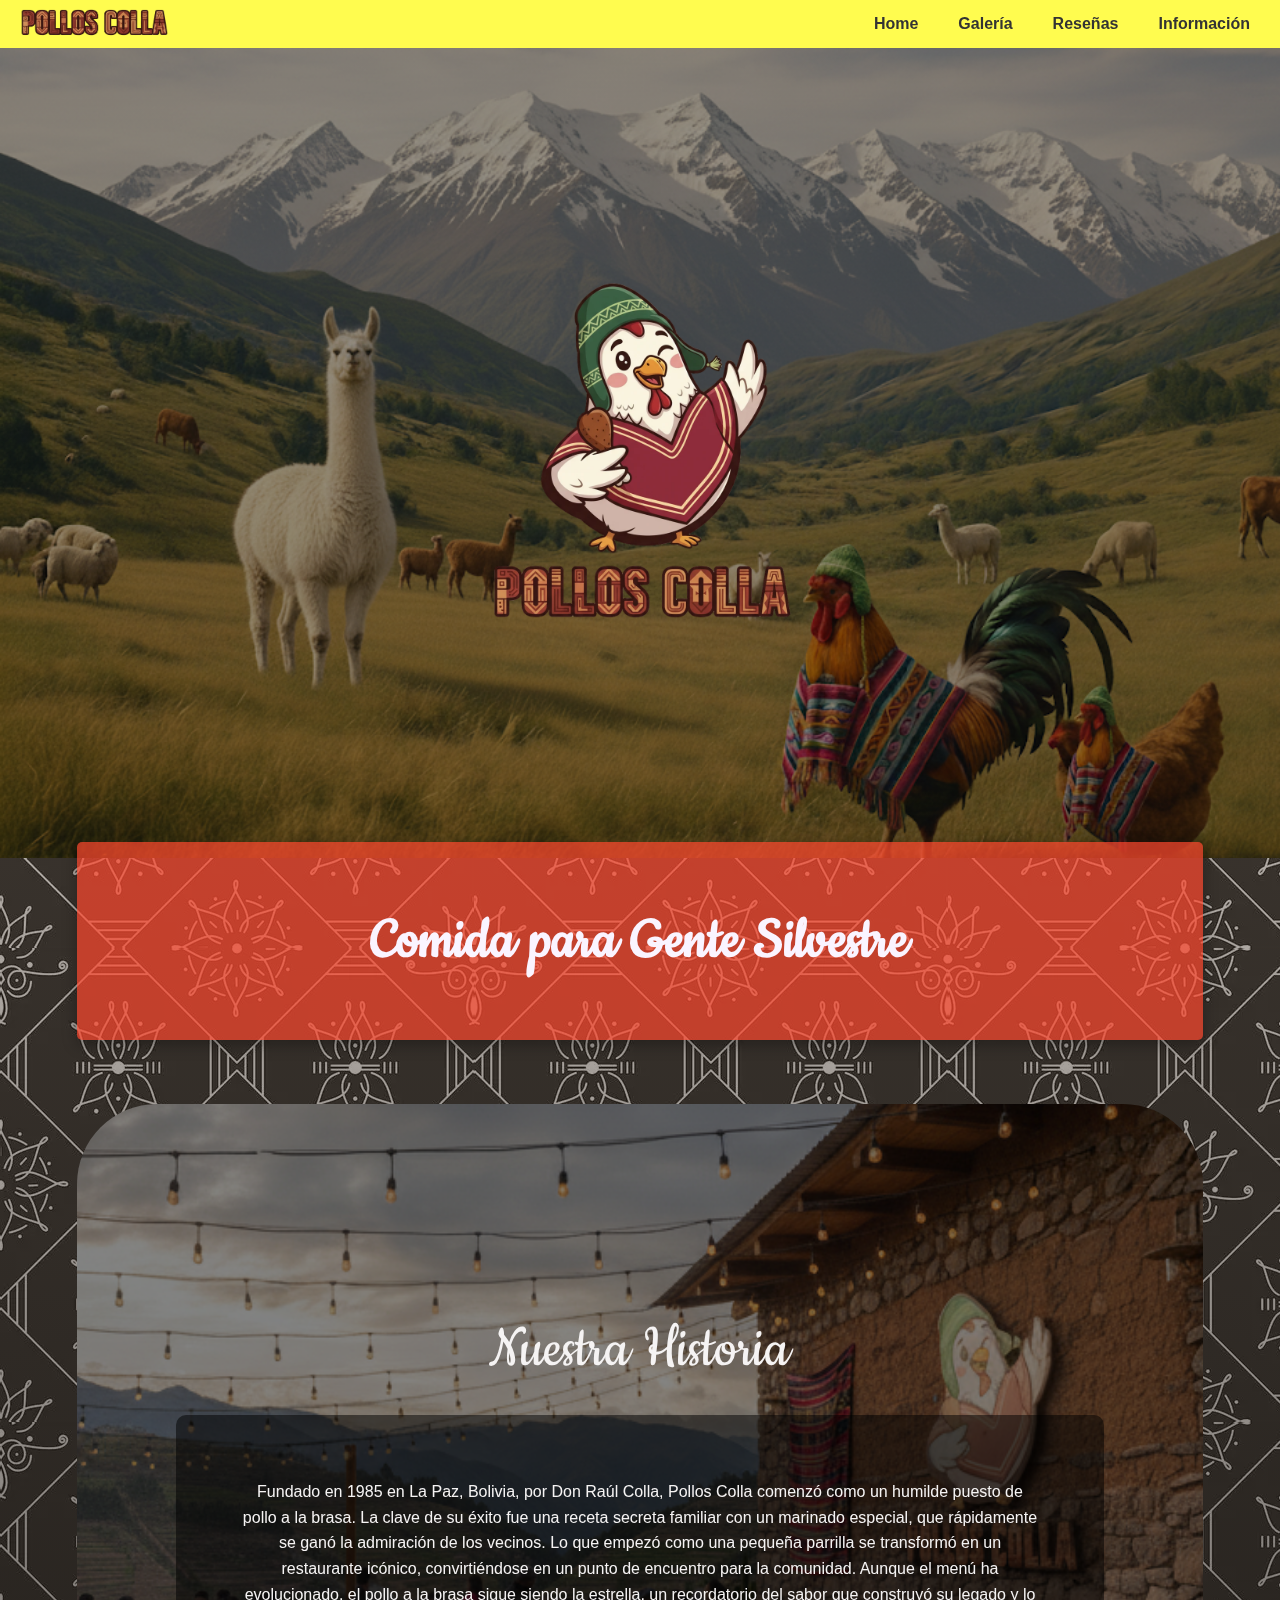
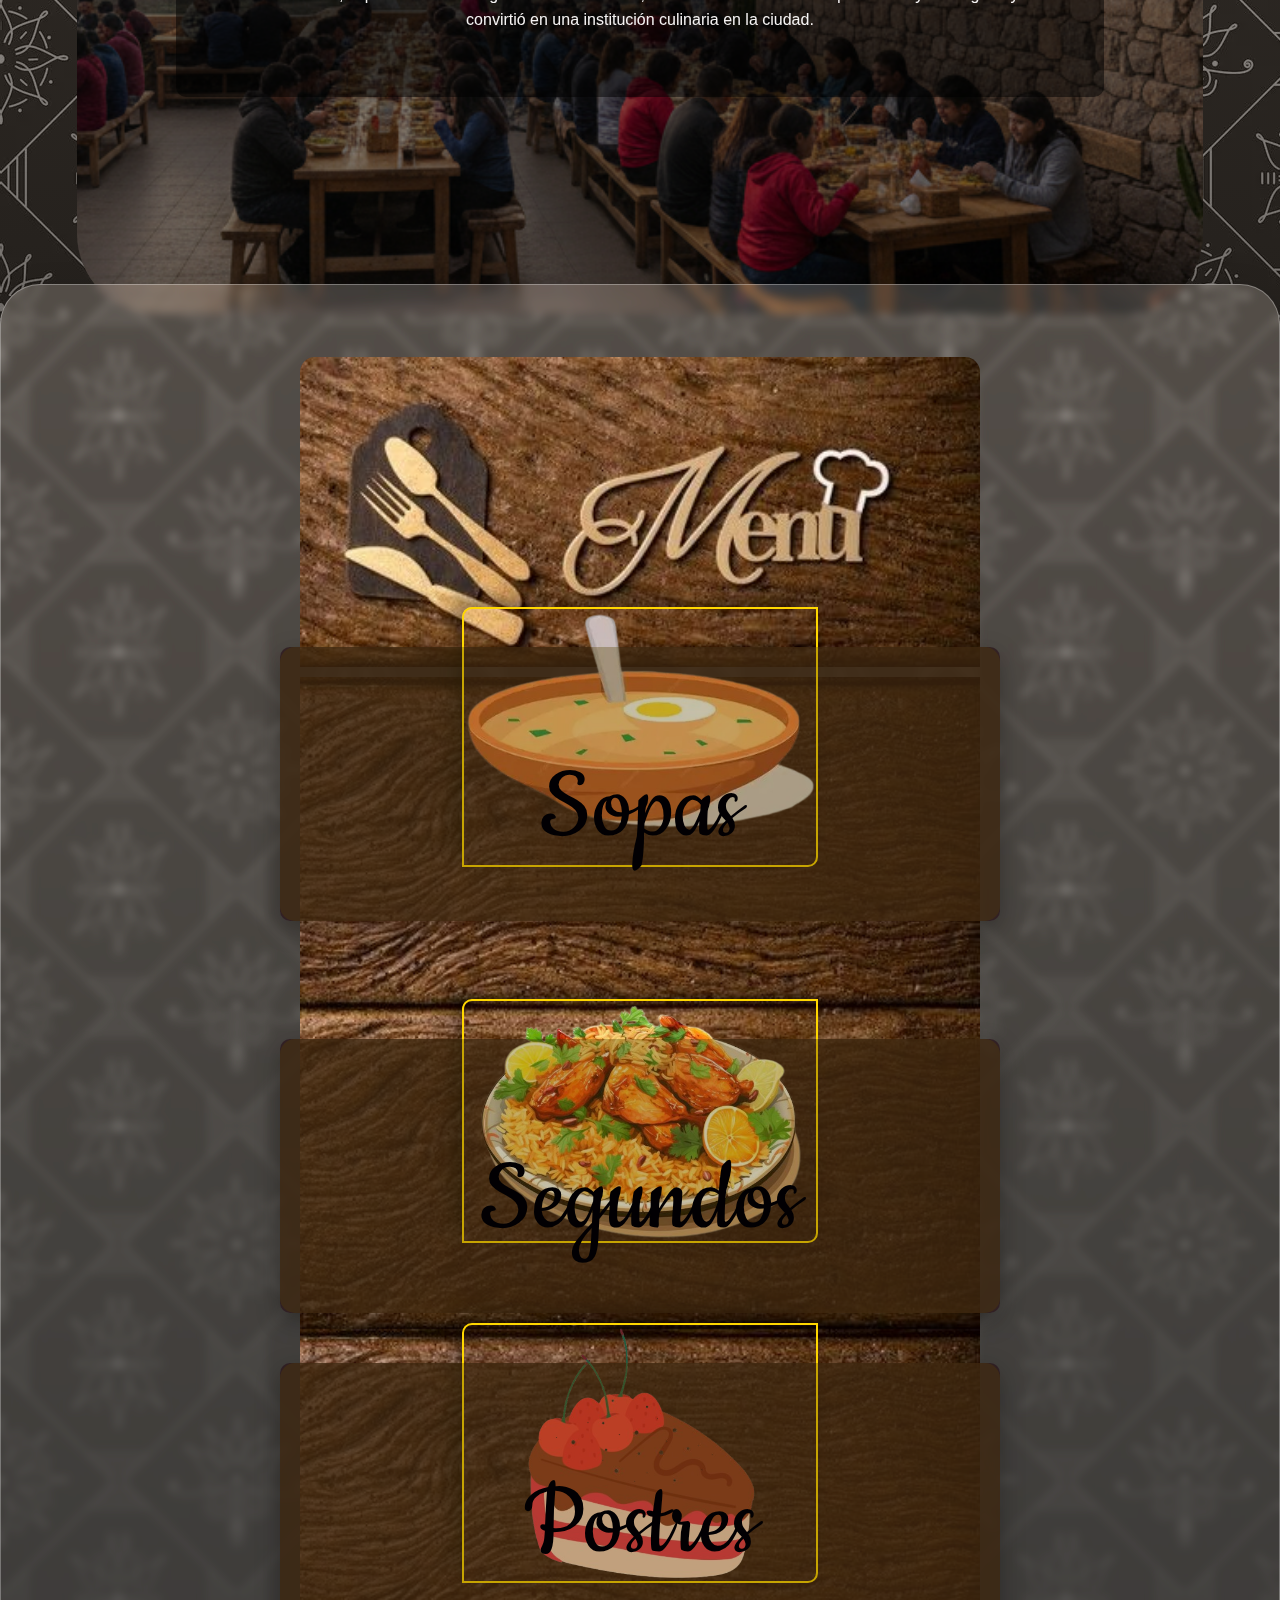
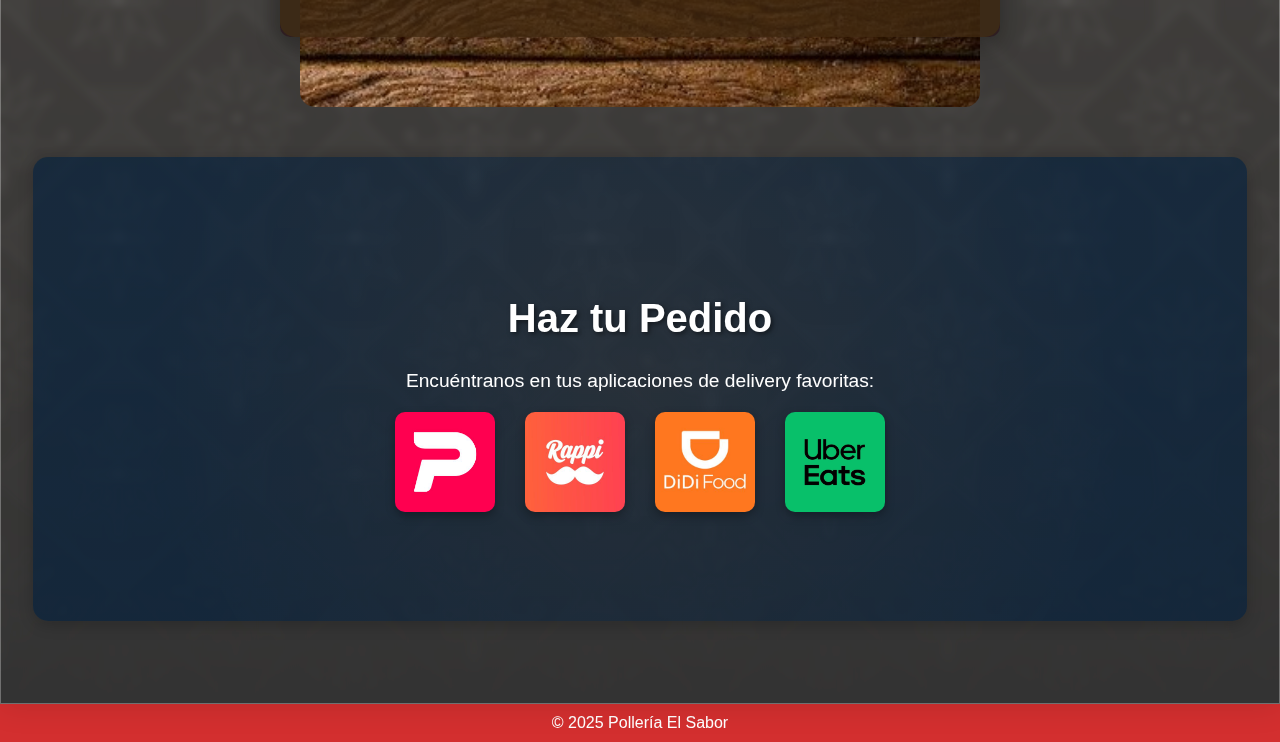
<file: index.html>
<!DOCTYPE html>
<html lang="es">
<head>
    <meta charset="UTF-8">
    <meta name="viewport" content="width=device-width, initial-scale=1.0">
    <title>Pollos Colla</title>
    <link rel="shortcut icon" href="recursos/craiyon_logocop.png" type="image/x-icon">
    <link rel="stylesheet" href="estilos/menu.css">
    <link rel="stylesheet" href="estilos/index.css">

    <link rel="preconnect" href="https://fonts.googleapis.com">
    <link rel="preconnect" href="https://fonts.gstatic.com" crossorigin>
    <link href="https://fonts.googleapis.com/css2?family=Cookie&family=Zen+Tokyo+Zoo&display=swap" rel="stylesheet">
</head>
<body>
    <nav>
        <a href="index.html">
            <img src="recursos/craiyon_logoletras.png" alt="Logo de tu Restaurante">
        </a>

        <div class="menu-toggle" id="mobile-menu">
            <span></span>
            <span></span>
            <span></span>
        </div>

        <ul class="nav-links">
            <li>
                <a href="index.html">Home</a>
                <ul class="subIndex">
                    <li><a href="#hero">Inicio</a></li>
                    <li><a href="#historia">Historia</a></li>
                    <li><a href="#menu">Comidas</a></li>
                    <li><a href="#pedidos">Pedidos</a></li>
                </ul>
            </li>
            <li>
                <a href="galeria.html">Galería</a>
                <ul class="subGaleria">
                    <li><a href="#videos">Videos</a></li>
                    <li><a href="#fotos">Fotos</a></li>
                </ul>
            </li>
            <li>
                <a href="resenias.html">Reseñas</a>
            </li>
            <li>
                <a href="informacion.html">Información</a>
                <ul class="subInfo">
                    <li><a href="#sobre-nosotros">Sobre Nosotros</a></li>
                    <li><a href="#socios">Socios</a></li>
                </ul>
            </li>
        </ul>
        <script>
            const menuToggle = document.getElementById('mobile-menu');
            const navLinks = document.querySelector('.nav-links');

            menuToggle.addEventListener('click', () => {
                navLinks.classList.toggle('active');
            });
        </script>
    </nav>

    <header>
        <section id="hero">
            <h1><img src="recursos/craiyon_logo.png" alt="Logo de tu Restaurante" loading="lazy"></h1>
        </section>
        
        <div id="eslogan">
            <p>Comida para Gente Silvestre</p>
        </div>

        <section id="historia">
            <h2>Nuestra Historia</h2>
            <p>
                Fundado en 1985 en La Paz, Bolivia, por Don Raúl Colla, Pollos Colla comenzó como un humilde puesto de pollo a la brasa. La clave de su éxito fue una receta secreta familiar con un marinado especial, que rápidamente se ganó la admiración de los vecinos.
Lo que empezó como una pequeña parrilla se transformó en un restaurante icónico, convirtiéndose en un punto de encuentro para la comunidad. Aunque el menú ha evolucionado, el pollo a la brasa sigue siendo la estrella, un recordatorio del sabor que construyó su legado y lo convirtió en una institución culinaria en la ciudad.
            </p>
        </section>
    </header>

    <main>
        <section id="menu">
        
        <article id="sopas">
            <div class="iconContainer" id="sopas-icon"></div>
            <h3>Sopas</h3>
            <ul>
                <li>
                    <div>
                        <h4>Sopa de Tomate Asado</h4>
                        <img src="recursos/sopas/tomatosoup.jpg" alt="Sopa de Tomate Asado">
                    </div>
                    <div class="info-container">
                        <ol>
                            <li>Tomates asados</li>
                            <li>Albahaca fresca</li>
                            <li>Caldo de verduras</li>
                            <li>Crema de leche (opcional)</li>
                        </ol>
                        <p>Deliciosa sopa de tomate con albahaca y un toque de crema.</p>
                    </div>
                </li>
                
                <li>
                    <div>
                        <h4>Crema de Champiñones</h4>
                        <img src="recursos/sopas/champinon.jpg" alt="Crema de Champiñones">
                    </div>
                    <div class="info-container">
                        <ol>
                            <li>Champiñones frescos</li>
                            <li>Cebolla y ajo</li>
                            <li>Mantequilla y harina (roux)</li>
                            <li>Crema de leche</li>
                        </ol>
                        <p>Clásica crema de champiñones con un aroma irresistible.</p>
                    </div>
                </li>
                
                <li>
                    <div>
                        <h4>Sopa de Lentejas</h4>
                        <img src="recursos/sopas/sopalentejas.jpg" alt="Sopa de Lentejas">
                    </div>
                    <div class="info-container">
                        <ol>
                            <li>Lentejas</li>
                            <li>Zanahoria, papa y apio</li>
                            <li>Panceta o chorizo (opcional)</li>
                            <li>Caldo de pollo o verduras</li>
                        </ol>
                        <p>Sopa de lentejas sustanciosa con verduras de temporada.</p>
                    </div>
                </li>
                
                <li>
                    <div>
                        <h4>Caldo de Pollo con Fideos</h4>
                        <img src="recursos/sopas/sopas.jpg" alt="Caldo de Pollo con Fideos">
                    </div>
                    <div class="info-container">
                        <ol>
                            <li>Pollo desmenuzado</li>
                            <li>Fideos finos</li>
                            <li>Zanahoria y apio</li>
                            <li>Caldo de pollo concentrado</li>
                        </ol>
                        <p>Reconfortante caldo de pollo casero con trozos de pollo y fideos.</p>
                    </div>
                </li>
            </ul>
        </article>

    ---
        
        <article id="segundos">
            <div class="iconContainer" id="segundos-icon"></div>
            <h3>Segundos</h3>
            <ul>
                <li>
                    <div>
                        <h4>Pollo a la Parrilla</h4>
                        <img src="recursos/segundos/pollohorno.jpg" alt="Pollo a la Parrilla">
                    </div>
                    <div class="info-container">
                        <ol>
                            <li>Pechuga de pollo</li>
                            <li>Aceite de oliva</li>
                            <li>Hierbas frescas (romero, tomillo)</li>
                            <li>Limón</li>
                        </ol>
                        <p>Jugoso pollo marinado, asado a la perfección con hierbas frescas.</p>
                    </div>
                </li>
                
                <li>
                    <div>
                        <h4>Salmón al Horno</h4>
                        <img src="recursos/segundos/salmonhorno.jpg" alt="Salmón al Horno">
                    </div>
                    <div class="info-container">
                        <ol>
                            <li>Filete de salmón fresco</li>
                            <li>Espárragos</li>
                            <li>Rodajas de limón</li>
                            <li>Eneldo</li>
                        </ol>
                        <p>Filete de salmón fresco horneado con espárragos y limón.</p>
                    </div>
                </li>
                
                <li>
                    <div>
                        <h4>Costillas de Cerdo BBQ</h4>
                        <img src="recursos/segundos/costillas.jpg" alt="Costillas de Cerdo BBQ">
                    </div>
                    <div class="info-container">
                        <ol>
                            <li>Costillas de cerdo</li>
                            <li>Salsa BBQ casera (tomate, vinagre, azúcar morena)</li>
                            <li>Mostaza</li>
                            <li>Pimienta negra</li>
                        </ol>
                        <p>Costillas de cerdo lentamente cocinadas con salsa BBQ casera.</p>
                    </div>
                </li>
                
                <li>
                    <div>
                        <h4>Lomo Saltado</h4>
                        <img src="recursos/segundos/lomosaltado.jpg" alt="Lomo Saltado">
                    </div>
                    <div class="info-container">
                        <ol>
                            <li>Lomo de res en tiras</li>
                            <li>Cebolla roja y tomate</li>
                            <li>Ají amarillo</li>
                            <li>Salsa de soya y vinagre</li>
                        </ol>
                        <p>Clásico plato peruano de lomo de res salteado con cebolla y tomate.</p>
                    </div>
                </li>
                
                <li>
                    <div>
                        <h4>Pasta Carbonara</h4>
                        <img src="recursos/segundos/pastacarbonara.jpg" alt="Pasta Carbonara">
                    </div>
                    <div class="info-container">
                        <ol>
                            <li>Pasta larga (ej. Spaghetti)</li>
                            <li>Huevo y queso Parmesano/Pecorino</li>
                            <li>Panceta (Guanciale tradicionalmente)</li>
                            <li>Pimienta negra recién molida</li>
                        </ol>
                        <p>Pasta cremosa con huevo, panceta crujiente y queso parmesano.</p>
                    </div>
                </li>
                
                <li>
                    <div>
                        <h4>Tacos de Carne Asada</h4>
                        <img src="recursos/segundos/tacos.jpg" alt="Tacos de Carne Asada">
                    </div>
                    <div class="info-container">
                        <ol>
                            <li>Tortilla de maíz</li>
                            <li>Carne asada marinada</li>
                            <li>Cebolla blanca y cilantro</li>
                            <li>Salsa picante (al gusto)</li>
                        </ol>
                        <p>Tres tacos de tortilla de maíz con carne asada, cebolla y cilantro.</p>
                    </div>
                </li>
                
                <li>
                    <div>
                        <h4>Risotto de Champiñones</h4>
                        <img src="recursos/segundos/risotochampinon.jpg" alt="Risotto de Champiñones">
                    </div>
                    <div class="info-container">
                        <ol>
                            <li>Arroz Arborio o Carnaroli</li>
                            <li>Hongos silvestres</li>
                            <li>Vino blanco</li>
                            <li>Caldo y queso Parmesano</li>
                        </ol>
                        <p>Risotto cremoso preparado con una selección de hongos silvestres.</p>
                    </div>
                </li>
                
                <li>
                    <div>
                        <h4>Hamburguesa Clásica</h4>
                        <img src="recursos/segundos/hamburguesa.jpg" alt="Hamburguesa Clásica">
                    </div>
                    <div class="info-container">
                        <ol>
                            <li>Carne de res (patty)</li>
                            <li>Pan de hamburguesa</li>
                            <li>Lechuga, tomate, cebolla</li>
                            <li>Queso Cheddar</li>
                        </ol>
                        <p>Hamburguesa de carne, lechuga, tomate y queso, servida con papas fritas.</p>
                    </div>
                </li>
            </ul>
        </article>


        <article id="postres">
            <div class="iconContainer" id="postres-icon"></div>
            <h3>Postres</h3>
            <ul>
                <li>
                    <div>
                        <h4>Tarta de Manzana</h4>
                        <img src="recursos/postres/tarta.jpg" alt="Tarta de Manzana">
                    </div>
                    <div class="info-container">
                        <ol>
                            <li>Manzanas (Granny Smith o similar)</li>
                            <li>Masa de hojaldre o quebrada</li>
                            <li>Canela y nuez moscada</li>
                            <li>Azúcar morena</li>
                        </ol>
                        <p>Tarta casera con manzanas caramelizadas y una capa crujiente.</p>
                    </div>
                </li>
                
                <li>
                    <div>
                        <h4>Mousse de Chocolate</h4>
                        <img src="recursos/postres/mousse.jpg" alt="Mousse de Chocolate">
                    </div>
                    <div class="info-container">
                        <ol>
                            <li>Chocolate amargo (alto porcentaje de cacao)</li>
                            <li>Huevos</li>
                            <li>Mantequilla</li>
                            <li>Crema de leche batida</li>
                        </ol>
                        <p>Ligero y cremoso mousse de chocolate amargo, perfecto para los amantes del cacao.</p>
                    </div>
                </li>
                
                <li>
                    <div>
                        <h4>Cheesecake de Frutos Rojos</h4>
                        <img src="recursos/postres/cheescake.jpg" alt="Cheesecake de Frutos Rojos">
                    </div>
                    <div class="info-container">
                        <ol>
                            <li>Queso crema</li>
                            <li>Base de galleta (Graham o similar)</li>
                            <li>Mermelada o Coulis de frutos rojos</li>
                            <li>Azúcar y vainilla</li>
                        </ol>
                        <p>Cheesecake suave con coulis de frutos rojos.</p>
                    </div>
                </li>
                
                <li>
                    <div>
                        <h4>Tiramisú</h4>
                        <img src="recursos/postres/tiramisu.jpg" alt="Tiramisú">
                    </div>
                    <div class="info-container">
                        <ol>
                            <li>Queso Mascarpone</li>
                            <li>Bizcochos de soletilla</li>
                            <li>Café fuerte</li>
                            <li>Cacao en polvo y licor (ej. Marsala, ron)</li>
                        </ol>
                        <p>Clásico postre italiano con capas de bizcochos de soletilla, café y mascarpone.</p>
                    </div>
                </li>
                
                <li>
                    <div>
                        <h4>Helado de Vainilla</h4>
                        <img src="recursos/postres/helado.jpg" alt="Helado de Vainilla">
                    </div>
                    <div class="info-container">
                        <ol>
                            <li>Crema de leche</li>
                            <li>Vainas de vainilla natural o extracto</li>
                            <li>Azúcar</li>
                            <li>Yemas de huevo (opcional)</li>
                        </ol>
                        <p>Helado cremoso de vainilla, ideal para acompañar otros postres o solo.</p>
                    </div>
                </li>
                
                <li>
                    <div>
                        <h4>Brownie con Nuez</h4>
                        <img src="recursos/postres/brownie.jpg" alt="Brownie con Nuez">
                    </div>
                    <div class="info-container">
                        <ol>
                            <li>Chocolate negro</li>
                            <li>Nueces picadas</li>
                            <li>Mantequilla y azúcar</li>
                            <li>Huevos y harina</li>
                        </ol>
                        <p>Brownie de chocolate caliente con trozos de nuez y un centro suave.</p>
                    </div>
                </li>
                
                <li>
                    <div>
                        <h4>Panna Cotta de Vainilla</h4>
                        <img src="recursos/postres/panna.jpg" alt="Panna Cotta de Vainilla">
                    </div>
                    <div class="info-container">
                        <ol>
                            <li>Crema de leche</li>
                            <li>Azúcar y vainilla</li>
                            <li>Gelatina sin sabor</li>
                            <li>Caramelo líquido (para decorar)</li>
                        </ol>
                        <p>Postre italiano sedoso, con sabor a vainilla y un toque de caramelo.</p>
                    </div>
                </li>
                
                <li>
                    <div>
                        <h4>Crepas de Dulce de Leche</h4>
                        <img src="recursos/postres/crepas.jpg" alt="Crepas de Dulce de Leche">
                    </div>
                    <div class="info-container">
                        <ol>
                            <li>Harina, leche, huevo (para la crepa)</li>
                            <li>Mantequilla</li>
                            <li>Dulce de leche</li>
                            <li>Azúcar glass (para espolvorear)</li>
                        </ol>
                        <p>Finas crepas rellenas de dulce de leche, perfectas para un final dulce.</p>
                    </div>
                </li>
            </ul>
        </article>
    </section>
        
        <section id="pedidos">
            <h2>Haz tu Pedido</h2>
            <p>Encuéntranos en tus aplicaciones de delivery favoritas:</p>
            <ul>
                <li><a href="URL_UBEREATS" target="_blank"><img src="/recursos/pedidos-ya.jpg" alt="Logo de Pedidos Ya"></a></li>
                <li><a href="URL_RAPPI" target="_blank"><img src="/recursos/rappi.jpg" alt="Logo de Rappi"></a></li>
                <li><a href="URL_DIDIFOOD" target="_blank"><img src="/recursos/didi-food.jpg" alt="Logo de Didi Food"></a></li>
                <li><a href="URL_DIDIFOOD" target="_blank"><img src="/recursos/uber-eats.jpg" alt="Logo de Uber Eats"></a></li>
            </ul>
        </section>
    </main>
    <footer>
    © 2025 Pollería El Sabor
  </footer>
    <script src="/componentes/index.js"></script>
</body>
</html>
</file>
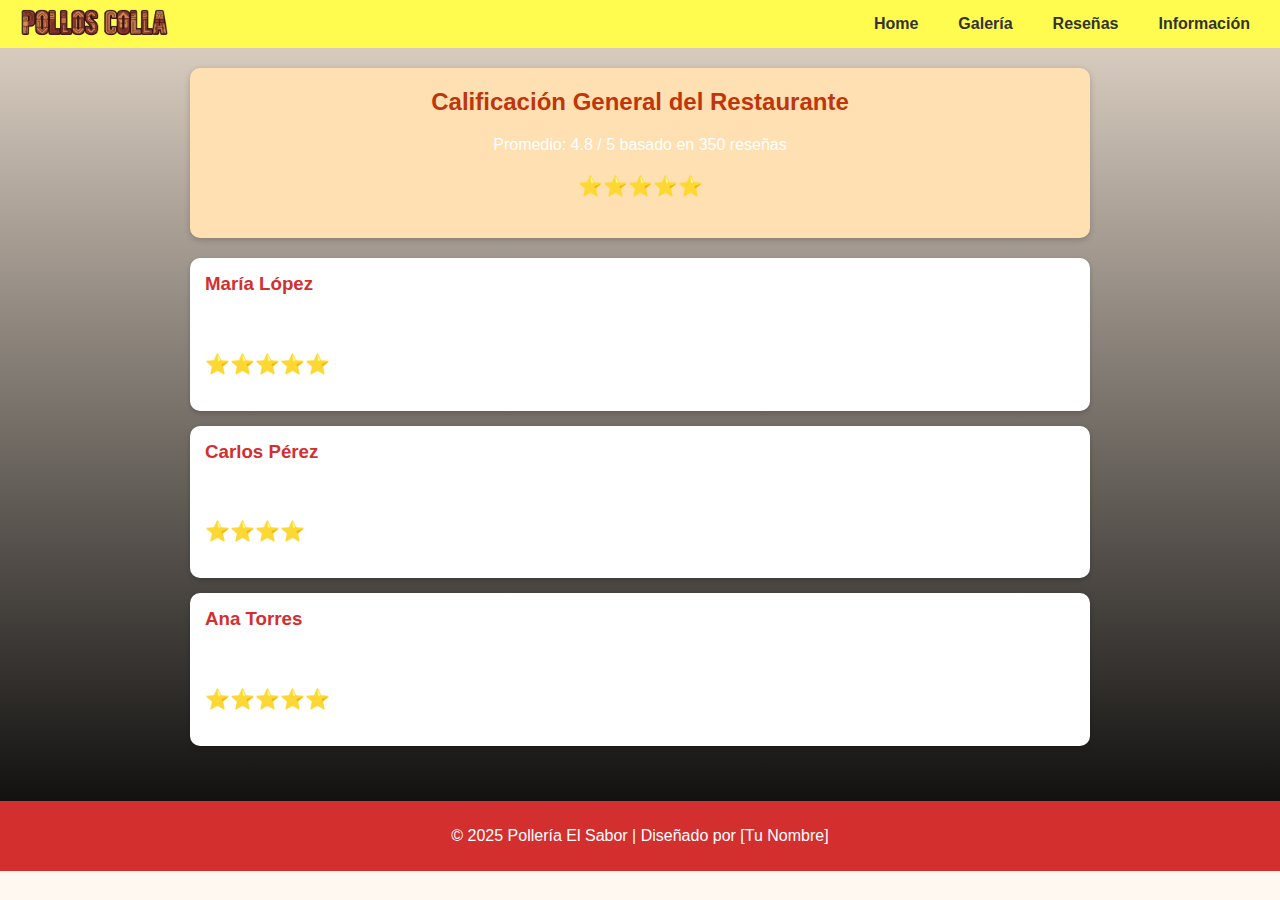
<file: resenias.html>
<!DOCTYPE html>
<html lang="es">
<head>
    <meta charset="UTF-8">
    <meta name="viewport" content="width=device-width, initial-scale=1.0">
    <title>Reseñas - Pollería El Sabor</title>
    <link rel="stylesheet" href="estilos/menu.css">
    <link rel="stylesheet" href="estilos/reseñas.css">
</head>
<body>
    <header>
        <nav>
            <a href="index.html">
                <img src="recursos/craiyon_logoletras.png" alt="Logo de tu Restaurante">
            </a>

            <div class="menu-toggle" id="mobile-menu">
                <span></span>
                <span></span>
                <span></span>
            </div>

            <ul class="nav-links">
                <li>
                    <a href="index.html">Home</a>
                    <ul class="subIndex">
                        <li><a href="#hero">Inicio</a></li>
                        <li><a href="#historia">Historia</a></li>
                        <li><a href="#menu">Comidas</a></li>
                        <li><a href="#pedidos">Pedidos</a></li>
                    </ul>
                </li>
                <li>
                    <a href="galeria.html">Galería</a>
                    <ul class="subGaleria">
                        <li><a href="#videos">Videos</a></li>
                        <li><a href="#fotos">Fotos</a></li>
                    </ul>
                </li>
                <li>
                    <a href="resenias.html">Reseñas</a>
                </li>
                <li>
                    <a href="informacion.html">Información</a>
                    <ul class="subInfo">
                        <li><a href="#sobre-nosotros">Sobre Nosotros</a></li>
                        <li><a href="#socios">Socios</a></li>
                    </ul>
                </li>
            </ul>
            <script>
                const menuToggle = document.getElementById('mobile-menu');
                const navLinks = document.querySelector('.nav-links');

                menuToggle.addEventListener('click', () => {
                    navLinks.classList.toggle('active');
                });
            </script>
        </nav>
    </header>

    <div class="container">
        <!-- Reseña general -->
        <div class="general-review">
            <h2>Calificación General del Restaurante</h2>
            <p>Promedio: 4.8 / 5 basado en 350 reseñas</p>
            <p class="stars">⭐⭐⭐⭐⭐</p>
        </div>

        <!-- Reseñas individuales -->
        <div class="review">
            <h3>María López</h3>
            <p>El mejor pollo a la brasa que he probado, crujiente y jugoso. ¡Recomendado al 100%!</p>
            <p class="stars">⭐⭐⭐⭐⭐</p>
        </div>

        <div class="review">
            <h3>Carlos Pérez</h3>
            <p>Muy buena atención, las papas estaban un poco frías pero el sabor del pollo excelente.</p>
            <p class="stars">⭐⭐⭐⭐</p>
        </div>

        <div class="review">
            <h3>Ana Torres</h3>
            <p>Me encantó la salsa especial, le da un toque único al pollo. Volveré sin duda.</p>
            <p class="stars">⭐⭐⭐⭐⭐</p>
        </div>
    </div>

    <footer>
        <p>© 2025 Pollería El Sabor | Diseñado por [Tu Nombre]</p>
    </footer>
</body>
</html>
</file>
<file: estilos/menu.css>
body {
    /* background-color: #383025; */
    /* background: linear-gradient(rgba(228, 192, 125, 0.356), rgba(46, 82, 67, 0.226)), url(/recursos/patronweb.webp); */
    background: linear-gradient(rgba(139, 106, 74, 0.233), black), url(/recursos/patronweb.webp);
    margin: 0;
    font-family: sans-serif;
    color: #fff;
    width: 100vw;
}
/* -------------------- Estilos del menú de navegación -------------------- */
nav {
    display: flex;
    justify-content: space-between;
    align-items: center;
    background: rgb(255, 252, 79);
    /* background-color:#d32f2f;  */
    padding: 5px 20px;
    position: sticky;
    top: 0;
    z-index: 1000;
}

nav a img {
    height: 2em;
}

nav ul {
    list-style: none;
    margin: 0;
    padding: 0;
    display: flex;
    gap: 20px;
}
nav ul li {
    position: relative;
}

nav ul a {
    text-decoration: none;
    color: #333;
    font-weight: bold;
    padding: 10px;
    display: block;
}

/* -------------------- Lógica para los submenús ocultos -------------------- */

nav ul ul {
    position: absolute;
    top: 100%;
    left: 0;
    display: none;
    flex-direction: row;
    background-color: #fff;
    border: 1px solid #ddd;
    box-shadow: 0px 8px 16px rgba(0,0,0,0.1);
    z-index: 1000;
    width: max-content;
}

nav ul li:hover > ul {
    display: flex;
}

nav ul ul li {
    padding: 0;
}


/* -------------------- Lógica Responsiva para Móviles -------------------- */

.menu-toggle {
    display: none;
    flex-direction: column;
    justify-content: space-around;
    width: 30px;
    height: 30px;
    cursor: pointer;
}

.menu-toggle span {
    display: block;
    width: 100%;
    height: 3px;
    background-color: #333;
    transition: all 0.3s ease-in-out;
}

@media (max-width: 768px) {
    nav {
        flex-direction: row;
        justify-content: space-between;
    }

    nav ul ul {
        flex-direction: column;
    }
    .menu-toggle {
        display: flex;
    }

    .nav-links {
        display: none;
        flex-direction: column;
        width: 100%;
        position: absolute;
        top: 45px;
        left: 0;
        background: rgb(255, 252, 79);
        z-index: 999;
    }
    
    .nav-links.active {
        display: flex;
    }

    .nav-links li {
        text-align: center;
        width: 100%;
    }

    .nav-links ul {
        display: none;
        position: static;
        width: 100%;
        box-shadow: none;
        border: none;
    }

}
</file>
<file: estilos/index.css>
header {
    display: flex;
    flex-direction: column;
    align-items: center;
    justify-content: center;
    width: 100vw;
}
/* hero seccion */
#hero {
    position: relative;
    height: 90vh;
    width: 100vw;
    display: flex;
    justify-content: center;
    align-items: center;
    /* border-top-left-radius: 80px;
    border-top-right-radius: 80px;
    border-bottom-left-radius: 80px;
    border-bottom-right-radius: 80px; */
    background: linear-gradient(rgba(0, 0, 0, 0.404)), url('/recursos/fondopollos.jpg');
    background-size: cover;
    background-position: center;
    overflow: hidden;
}

#hero h1 {
    z-index: 2;
    margin-bottom: 20px;
    display: flex;
    justify-content: center;
    align-items: center;
}

#hero h1 img {
    height: 25rem;
}
/* eslogan */
#eslogan {
    position: relative;
    margin-top: -80px;
    padding: 0 20px;
    min-height: 5rem;
    width: 88vw;
    text-align: center;
    background-color: transparent;
    z-index: 10;
}

#eslogan p {
    font-family: "Cookie", cursive;
    font-weight: 400;
    font-style: normal;
    font-size: 4rem;
    font-weight: bold;
    color: #faf4ff;
    z-index: 12;
    position: relative;
    /* backdrop-filter: blur(10px) saturate(180%); */
    background-color: rgba(255, 71, 46, 0.7);
    padding: 4rem 2.5rem;
    border-radius: 5px;
    box-shadow: 0 5px 15px rgba(0, 0, 0, 0.3);
}

/* historia seccion */
#historia {
    position: relative;
    display: flex;
    flex-direction: column;
    justify-content: center;
    align-items: center;
    text-align: center;
    color: #f5f3f3;
    background:linear-gradient(rgba(0, 0, 0, 0.479)), url('/recursos/exterior.jpg');
    background-size: cover;
    background-position: bottom right;
    border-top-left-radius: 80px;
    border-top-right-radius: 80px;
    border-bottom-left-radius: 80px;
    border-bottom-right-radius: 80px;
    overflow: hidden;
    height: 90vh;
    width: 88%;
}
#historia h2 {
    font-family: "Cookie", cursive;
    font-weight: 500;
    font-style: normal;
    font-size: 4rem;
    margin: 10px 0;
}
#historia p {
    width: 80%;
    background-color: rgba(0, 0, 0, 0.5);
    padding: 4em;
    border-radius: 10px;
    max-width: 800px;
    z-index: 2;
    position: relative;
    margin-top: 20px;
    line-height: 1.6;
}

/* main------menu comidas y pedidos */
main {
    backdrop-filter: blur(5px) saturate(180%);
    background-color: rgba(255, 255, 255, 0.2);
    border-radius: 40px 40px 0 0;
    box-shadow: 0 4px 30px rgba(0, 0, 0, 0.1);
    border: 1px solid rgba(255, 255, 255, 0.3);
    padding: 2rem;
    margin-top: -30px;
    position: relative;
    z-index: 10;
}

/* menu de comidas */
/* #menu {
    background: url(/recursos/menufondo/1758509783663.jpg);
    background-color: #022d5898;
    background-repeat: no-repeat;
    background-size: cover;
    background-position: top;
    border-radius: 15px;
    padding: 20px;
    margin: 40px auto;
    width: 50vw;
    max-width: 800px;
    color: white;
    padding-top: 12rem;
} */

/* --- Estilos del Contenedor Principal --- */
#menu {
    position: relative;
    background: none; 
    background-repeat: initial; 
    background-size: initial;
    background-position: initial; 
    border-radius: 15px;
    padding: 20px;
    margin: 40px auto;
    width: 50vw;
    max-width: 800px;
    color: white;
    padding-top: 15rem;
    min-height: 100vh; 
}

/* --- Fondo de Encabezado (Cabeza Estática) --- */
#menu::before {
    content: "";
    position: absolute;
    top: 0;
    left: 0;
    right: 0;
    height: 20rem;
    background: url(/recursos/menufondo/menuHead.jpg) no-repeat top center;
    background-size: 100% auto;
    border-top-left-radius: 15px;
    border-top-right-radius: 15px;
    z-index: 0; 
}


/* --- Fondo de Cuerpo (Cuerpo Repetible y Desplegable) --- */
#menu::after {
    content: "";
    position: absolute;
    top: 10rem; /* Debe coincidir con la altura del fondo del encabezado */
    left: 0;
    right: 0;
    bottom: 0;
    margin-top: 160px;
    background: url(/recursos/menufondo/menuBody.jpg) repeat-y;
    background-size: contain; 
    z-index: 0;
    border-bottom-left-radius: 15px;
    border-bottom-right-radius: 15px;
}

/* --- Capa de Color (Opacity Overlay) --- */
#menu > *::before { /* He reutilizado el pseudo-elemento original para el overlay, ajustando el selector */
    content: "";
    position: absolute;
    top: 0;
    left: 0;
    right: 0;
    bottom: 0;
    background-color: rgba(88, 68, 2, 0.342);
    border-radius: 15px;
    z-index: 1;
}

/* --- Asegurar que el contenido esté por encima --- */
#menu > * {
    position: relative;
    z-index: 2;
}
/*    ------------------------------------      */
/* #menu h2 {
    font-family: "Zen Tokyo Zoo", system-ui;
    font-weight: 400;
    font-style: normal;
    text-align: center;
    color: rgb(255, 197, 90);
    font-size: 4rem;
    margin: 50px -40px;
    text-shadow: 
        1px 1px 0 #000, 
        2px 2px 0 #000, 
        3px 3px 0 #000, 
        4px 4px 0 #000, 
        5px 5px 0 #000, 
        6px 6px 0 #000, 
        8px 8px 0 #000000a9, 
        10px 10px 0 #0000005d, 
        12px 12px 0 #00000049, 
        15px 15px 0 #00000042;
} */

/* #menu article {
    background-color: rgba(255, 247, 250, 0.692);
    color: #333;
    padding: 50px 30px;
    border-radius: 10px;
    margin: 50px -40px;
    box-shadow: 0 8px 25px rgba(0, 0, 0, 0.3);
    transition: transform 0.4s cubic-bezier(0.25, 0.8, 0.25, 1), box-shadow 0.4s cubic-bezier(0.25, 0.8, 0.25, 1);
} */

#menu article h3 {
    cursor: pointer;
    color: #001f3f;
    font-size: 1.8em;
}
#menu article ul {
    list-style: none;
    padding: 0;
    margin: 20px 0 0;
    display: none;
    flex-direction: column;
    gap: 25px; /* Aumenta el espacio entre los platos */
}

#menu article ul li {
    display: flex;
    align-items: flex-end;
    gap: 20px;
    padding-bottom: 20px;
    border-bottom: 2px solid gold;
}
/* --- Estilos para el nuevo contenedor de información (agrupa UL y P) --- */

#menu article ul li:last-child {
    border-bottom: none;
}

#menu article ul li img {
    width: 11rem;
    height: 10rem;
    object-fit: cover;
    border-radius: 8px;
    box-shadow: 0 4px 8px rgba(0, 0, 0, 0.1);
}

/* --- Estilos para las listas de ingredientes --- */
/* #menu article ul li > ul {
    display: block !important; 
    list-style: disc;
    padding: 0 0 0 20px;
    margin: 10px 0 0 0;
    flex-direction: initial; 
    gap: initial;
    background-color: transparent; 
} */

/* #menu article ul li > ul li {
    display: list-item; 
    align-items: initial;
    gap: initial;
    border-bottom: none; 
    padding: 2px 0; 
    font-size: 0.9em;
    color: #555;
}

#menu article ul li > ul li:last-child {
    border-bottom: none;
} */

/* Contenedor del texto (h4 y p) */
/* #menu article ul li .text-container {
    display: flex;
    flex-direction: column;
} */

/* Título del plato */
#menu article ul li h4 {
    font-family: "Zen Tokyo Zoo", system-ui;
    font-weight: 400;
    font-style: normal;
    margin: 0;
    font-size: 1.8em;
    color: #bedb8b;
}

/* Descripción del plato */
#menu article ul li p {
    margin: 5px 0 0;
    font-size: 1.3em;
    color: #f0e8e8;
}

/* Opcional: Estilo para la lista desplegada (activada con JS) */
#menu article ul.active {
    display: flex;
}

#menu article ul li .info-container{
    display: flex;
    flex-direction: column;
    color: #bedb8b;
}
/* #menu article .info-container ol{
    list-style:disc;
} */

#menu article ol li {
    border-bottom: 0;
}

#menu article {
    background-color: rgba(41, 17, 25, 0.692);
    color: #333;
    cursor: pointer;
    padding: 50px 30px;
    border-radius: 10px;
    margin: 50px -40px;
    box-shadow: 0 8px 25px rgba(0, 0, 0, 0.3);
    transition: transform 0.4s cubic-bezier(0.25, 0.8, 0.25, 1), box-shadow 0.4s cubic-bezier(0.25, 0.8, 0.25, 1);

    position: relative;
    display: flex;
    flex-direction: column;
    align-items: center;
}
#menu article:hover {
    transform: translateY(-8px) scale(1.02);
    box-shadow: 0 15px 30px rgba(0, 0, 0, 0.4);
}

/* Estilos para el contenedor del icono */
.iconContainer {
    position: absolute;
    top: -40px;
    
    cursor: pointer;
    background-repeat: no-repeat;
    background-size: contain;
    background-position: top;
    /* background-blend-mode: multiply; */
    border-radius: 10px 0 10px 0;
    border: gold solid 2px;
    box-shadow: -10px -8px 20px rgba(0, 0, 0, 0.4);
    transition: transform 0.4s ease, box-shadow 0.5s ease;
}

#menu article .icon-container:hover {
    transform: translateY(8px) scale(1.02);
    box-shadow: -15px -15px 40px rgba(0, 0, 0, 0.5);
}

/* Estilos específicos para cada icono */
#sopas-icon {
    background-image: url('/recursos/sopaicon-removebg-preview.png');
    width: 22em;
    height: 16em;
}

#segundos-icon {
    background-image: url('/recursos/chickenicon-removebg-preview-1.png');
    width: 22em;
    height: 15em;
}

#postres-icon {
    background-image: url('/recursos/postreicon-removebg-preview.png');
    width: 22em;
    height: 16em;
}

/* Estilos para el texto <h3> */
#menu article h3 {
    color: rgb(2, 0, 3);
    font-family: "Cookie", cursive;
    font-weight: 400;
    font-style: normal;
    font-size: 7em;
    margin-top: 50px;
    margin-bottom: 0;
    border-radius: 10px;
    text-align: center;
    background-image: none;
    background-size: initial;
    background-position: initial;
    background-blend-mode: initial;
    background-color: transparent;
    border: none;
    box-shadow: none;
    transition: none;
    z-index: 4;
}

/* ----sub secciones menu h3 */
/* #menu article h3 {
    cursor: pointer;
    color: rgb(26, 19, 37);
    font-size: 2em;
    padding: 100px;
    background-size: 9em;
    background-repeat: no-repeat;
    background-position: bottom;
    background-blend-mode: multiply;
    background-color: rgba(0, 0, 0, 0.4);
    border-radius: 10px 0 10px 0;
    border: gold solid 2px;
    margin: -3em 0 20px -1em;
    box-shadow: -8px -8px 20px rgba(0, 0, 0, 0.3);
    transition: transform 0.4s ease, box-shadow 0.4s ease;
    display: inline-block;
    position: relative;
} */
@media (max-width: 768px) {
    #menu::before {
        background: url(/recursos/menufondo/menuHead.jpg) no-repeat right center;

    }
    #menu::after {
        margin-top: 90px;
    }

    .iconContainer {
        position: absolute;
        top: -20px;
        cursor: pointer;
        background-repeat: no-repeat;
        background-size: contain;
        background-position: center;
        background-blend-mode: multiply;
        /* background-color: rgba(0, 0, 0, 0.4); */
        border-radius: 10px 0 10px 0;
        border: gold solid 2px;
        box-shadow: -8px -8px 20px rgba(0, 0, 0, 0.3);
        transition: transform 0.4s ease, box-shadow 0.4s ease;
    }
    #sopas-icon {
        width: 15em;
        height: 16em;
    }

    #segundos-icon {
        width: 15em;
        height: 15em;
    }

    #postres-icon {
        width: 15em;
        height: 16em;
    }

    #menu article h3 {
        font-size: 5rem;
    }
}

/* #menu article h3:hover {
    box-shadow: -12px -12px 30px rgba(0, 0, 0, 0.4);
} */

/* seccion pedidos */
#pedidos {
    display: flex;
    flex-direction: column;
    justify-content: center;
    align-items: center;
    text-align: center;
    min-height: 400px;
    padding: 2rem;
    color: #fff;
    
    background: radial-gradient(circle at center, rgba(0, 31, 63, 0.3) 0%, rgba(0, 31, 63, 0.6) 75%);
    border-radius: 15px;
    margin: 50px auto;
    box-shadow: 0 4px 15px rgba(0, 0, 0, 0.2);
}

#pedidos h2 {
    font-size: 2.5em;
    margin-bottom: 10px;
    color: #fff;
    text-shadow: 2px 2px 5px rgba(0, 0, 0, 0.5);
}

#pedidos p {
    font-size: 1.2em;
    margin-bottom: 20px;
}
#pedidos ul {
    list-style: none;
    padding: 0;
    margin: 0;
    display: flex;
    flex-wrap: wrap; /* Permite que los elementos se adapten a la pantalla */
    justify-content: center;
    align-items: center;
    gap: 30px; /* Espacio entre los logos */
}

#pedidos ul li {
    transition: transform 0.3s ease-in-out;
}

#pedidos ul li:hover {
    transform: translateY(-5px) scale(1.1);
}

#pedidos ul li img {
    width: 100px;
    height: auto;
    border-radius: 10px;
    box-shadow: 0 4px 10px rgba(0, 0, 0, 0.3);
}

/* Estilos para dispositivos móviles (o anchos de pantalla pequeños) */
@media (max-width: 768px) {
    #menu article ul li {
        flex-direction: column;
        align-items: center;
        text-align: center;
    }

    #menu article ul li .text-container {
        display: flex;
        flex-direction: column;
        align-items: center;
        width: 100%;
        margin-bottom: 10px;
    }

    #menu article ul li h4 {
        order: -1;
        margin: 0 0 5px 0;
    }
    
    #menu article ul li p {
        order: 1;
        margin: 0;
    }
}

footer { 
      text-align:center; 
      background:#d32f2f; 
      color:white; 
      padding:10px; 
      /* margin-top:20px;  */
}
</file>
<file: estilos/reseñas.css>
body 
        {
            background:linear-gradient(rgba(139, 106, 74, 0.233), black), url("https://img.wattagnet.com/files/base/wattglobalmedia/all/image/2016/12/an.pollos-premium-de-alta-calidad.jpg?auto=format%2Ccompress&q=70&w=880");
            background-size: cover;
            background-position: center; 
            background-repeat: no-repeat;

            font-family: Arial, sans-serif;
            background-color: #fff8f0;
            margin: 0;
            padding: 0;
        }

        /* header 
        {
            background: rgb(255, 252, 79);
            background-color: #d32f2f;
            color: rgb(109, 109, 109);
            text-align: center;
            padding: 1rem;
        } */

        h1 {
            margin: 0;
        }

        .container 
        {
            max-width: 900px;
            margin: auto;
            padding: 20px;
        }

        .general-review 
        {
            background: #ffe0b2;
            padding: 20px;
            border-radius: 10px;
            text-align: center;
            margin-bottom: 20px;
            box-shadow: 0px 2px 6px rgba(0,0,0,0.2);
        }

        .general-review h2 
        {
            margin-top: 0;
            color: #bf360c;
        }

        .stars 
        {
            color: gold;
            font-size: 20px;
        }

        .review 
        {
            background: white;
            padding: 15px;
            border-radius: 10px;
            margin-bottom: 15px;
            box-shadow: 0px 2px 5px rgba(0,0,0,0.2);
        }

        .review h3 
        {
            margin-top: 0;
            color: #d32f2f;
        }

        footer 
        {
            text-align: center;
            background: #d32f2f;
            color: white;
            padding: 10px;
            margin-top: 20px;
        }

        a 
        {
            color: rgb(17, 17, 7);
            text-decoration: none;
        }
</file>
